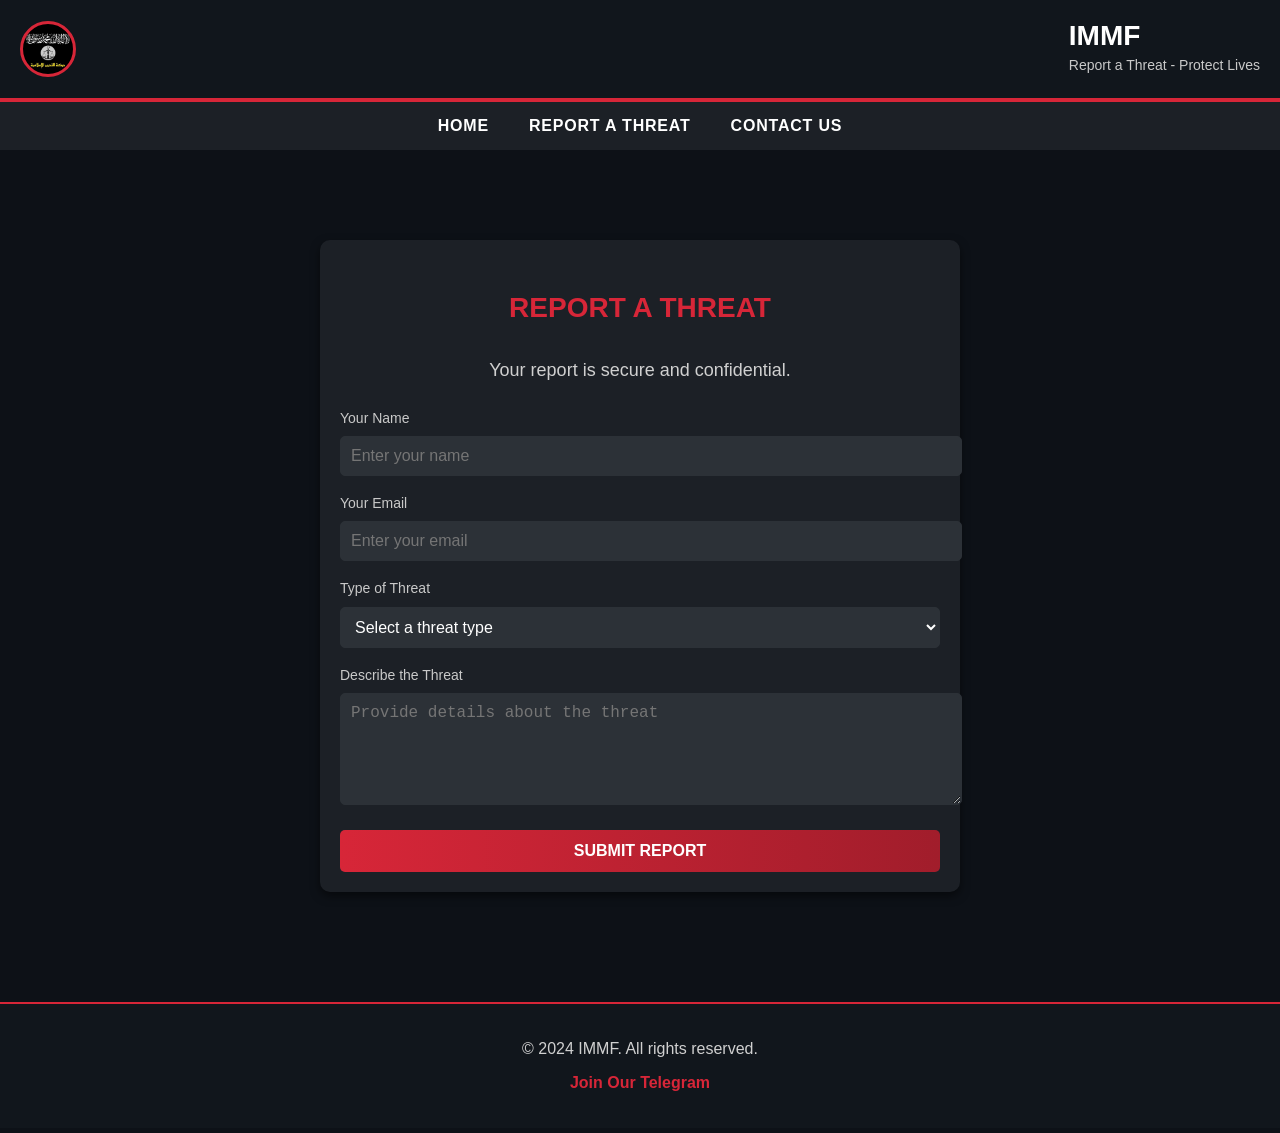
<file: report.html>
<!DOCTYPE html>
<html lang="en">
<head>
  <meta charset="UTF-8">
  <meta name="viewport" content="width=device-width, initial-scale=1.0">
  <title>Report a Threat - IMMF</title>
  <!-- Include reCAPTCHA -->
  <script src="https://www.google.com/recaptcha/api.js" async defer></script>
  <link rel="stylesheet" href="styles.css"> <!-- Linking to styles.css -->
</head>
<body>

<header>
  <div class="logo"></div>
  <div class="title-container">
    <h1>IMMF</h1>
    <p>Report a Threat - Protect Lives</p>
  </div>
</header>

<nav>
  <a href="#home">Home</a>
  <a href="#report">Report a Threat</a>
  <a href="#contact">Contact Us</a>
</nav>

<section id="report" class="content">
  <div class="container">
    <h2>Report a Threat</h2>
    <p>Your report is secure and confidential.</p>

    <form id="reportForm">
      <!-- Name -->
      <div class="form-group">
        <label for="name">Your Name</label>
        <input type="text" id="name" name="name" placeholder="Enter your name" required>
      </div>

      <!-- Email -->
      <div class="form-group">
        <label for="email">Your Email</label>
        <input type="email" id="email" name="email" placeholder="Enter your email" required>
      </div>

      <!-- Threat Type -->
      <div class="form-group">
        <label for="threat-type">Type of Threat</label>
        <select id="threat-type" name="threat-type" required>
          <option value="" disabled selected>Select a threat type</option>
          <option value="physical">Physical Threat</option>
          <option value="cyber">Cyber Threat</option>
          <option value="social">Social Threat</option>
          <option value="other">Other</option>
        </select>
      </div>

      <!-- Description -->
      <div class="form-group">
        <label for="description">Describe the Threat</label>
        <textarea id="description" name="description" rows="5" placeholder="Provide details about the threat" required></textarea>
      </div>

      <!-- reCAPTCHA -->
      <div class="g-recaptcha" data-sitekey="6LcFG6YqAAAAAHyDED5OYLlLTsXNGk13l83inmOL"></div>

      <!-- Submit Button -->
      <button type="submit" class="btn">Submit Report</button>
    </form>
  </div>
</section>

<footer>
  <p>&copy; 2024 IMMF. All rights reserved.</p>
  <p><a href="https://t.me/immfreport" target="_blank">Join Our Telegram</a></p>
</footer>

<script>
  document.getElementById('reportForm').addEventListener('submit', function (e) {
    e.preventDefault();

    const name = document.getElementById('name').value;
    const email = document.getElementById('email').value;
    const threatType = document.getElementById('threat-type').value;
    const description = document.getElementById('description').value;
    const recaptchaResponse = grecaptcha.getResponse();

    if (!recaptchaResponse) {
      alert('Please complete the reCAPTCHA.');
      return;
    }

    fetch('/api/send-report', {
      method: 'POST',
      headers: { 'Content-Type': 'application/json' },
      body: JSON.stringify({
        name,
        email,
        threatType,
        description,
        token: recaptchaResponse,
      }),
    })
      .then(response => response.json())
      .then(data => {
        if (data.success) {
          alert('Report submitted successfully!');
        } else {
          alert(data.error || 'Failed to send the report.');
        }
      })
      .catch(error => {
        console.error('Error:', error);
        alert('An error occurred. Please try again.');
      });
  });
</script>

</body>
</html>
</file>
<file: styles.css>
/* General Styles */
body {
  font-family: 'Arial', sans-serif;
  margin: 0;
  padding: 0;
  background-color: #0d1117;
  color: #ffffff;
  animation: fadeInPage 1.5s ease-in; /* Page Load Fade-in */
}

@keyframes fadeInPage {
  0% {
    opacity: 0;
  }
  100% {
    opacity: 1;
  }
}

/* Header */
header {
  background-color: #11161c;
  padding: 20px;
  display: flex;
  align-items: center;
  justify-content: space-between;
  border-bottom: 4px solid #d72638;
  animation: slideUp 1s forwards; /* Slide in effect for header */
}

@keyframes slideUp {
  0% {
    transform: translateY(-100%);
  }
  100% {
    transform: translateY(0);
  }
}


/* .logo styles for smaller logo */
.logo {
  width: 50px;
  height: 50px;
  background-image: url('immf.jpg'); /* Path to logo */
  background-size: cover;
  background-position: center;
  border-radius: 50%;
  border: 3px solid #d72638;
  margin-right: 10px;
}

/* .logo1 styles for larger logo */
.logo1 {
  width: 140px;
  height: 60px;
  background-image: url('immf.jpg'); /* Same or different path */
  background-size: cover;
  background-position: center;
  border-radius: 50%;
  border: 2px solid #d72638;
  margin-right: 20px;
}
  animation: fadeIn 2s forwards; /* Fade-in for logos */
}

@keyframes fadeIn {
  0% {
    opacity: 0;
  }
  100% {
    opacity: 1;
  }
}

.logo {
  background-image: url('immf.jpg'); /* Path to your first logo image */
}

.logo1 {
  background-image: url('immf.jpg'); /* Path to your second logo image */
}

/* Title Container */
.title-container {
  display: flex;
  flex-direction: column;
  align-items: flex-start;
  justify-content: center;
  padding-left: 20px;
}

header h1 {
  font-size: 28px;
  margin: 0;
  font-weight: bold;
  text-transform: uppercase;
  color: white;
  animation: typing 3s steps(40) 1s forwards; /* Typing animation for title */
}

@keyframes typing {
  0% {
    width: 0;
  }
  100% {
    width: 100%;
  }
}

header p {
  font-size: 14px;
  margin: 5px 0;
  color: #c9c9c9;
}

/* Navigation Bar */
nav {
  display: flex;
  justify-content: center;
  background-color: #1c2026;
  padding: 15px 0;
  animation: slideIn 1s forwards;
}

@keyframes slideIn {
  0% {
    transform: translateX(-100%);
  }
  100% {
    transform: translateX(0);
  }
}

nav a {
  color: #ffffff;
  text-decoration: none;
  margin: 0 20px;
  font-size: 16px;
  font-weight: bold;
  text-transform: uppercase;
  letter-spacing: 0.8px;
  transition: color 0.3s ease;
}

nav a:hover {
  color: #d72638;
}

/* Hero Section */
.hero {
  height: 70vh;
  display: flex;
  align-items: center;
  justify-content: center;
  position: relative;
  animation: fadeInUp 1.5s ease-out forwards;
}

@keyframes fadeInUp {
  0% {
    opacity: 0;
    transform: translateY(20px);
  }
  100% {
    opacity: 1;
    transform: translateY(0);
  }
}

.hero::after {
  content: '';
  position: absolute;
  top: 0;
  left: 0;
  right: 0;
  bottom: 0;
  background: rgba(0, 0, 0, 0.5);
}

.hero-content {
  z-index: 2;
  text-align: center;
  color: #ffffff;
}

.hero h2 {
  font-size: 48px;
  font-weight: bold;
  text-transform: uppercase;
  letter-spacing: 1.5px;
  margin: 0;
}

.hero p {
  font-size: 20px;
  margin: 15px 0 30px;
}

/* CTA Button Animation */
.cta-button {
  background-color: #d72638;
  color: #ffffff;
  padding: 15px 40px;
  font-size: 18px;
  font-weight: bold;
  text-transform: uppercase;
  border: none;
  border-radius: 5px;
  cursor: pointer;
  text-decoration: none;
  transition: background-color 0.3s, transform 0.3s;
}

.cta-button:hover {
  background-color: #a11d2b;
  transform: scale(1.05); /* Grow on hover */
}

/* Content Section */
.content {
  padding: 50px 20px;
  max-width: 1200px;
  margin: 0 auto;
  line-height: 1.8;
  opacity: 0;
  transform: translateY(20px);
  animation: fadeInUp 1s ease-out forwards;
}

.content h2 {
  font-size: 36px;
  font-weight: bold;
  text-transform: uppercase;
  color: #d72638;
  margin-bottom: 20px;
  text-align: center;
}

.content p {
  font-size: 18px;
  margin: 15px 0;
  color: #d0d0d0;
}

/* Form */
.container {
  max-width: 600px;
  margin: 40px auto;
  padding: 20px;
  background-color: #1c2026;
  border-radius: 10px;
  box-shadow: 0 4px 10px rgba(0, 0, 0, 0.5);
}

.container h2 {
  font-size: 28px;
  text-align: center;
  color: #d72638;
  margin-bottom: 20px;
}

.container p {
  text-align: center;
  margin-bottom: 20px;
  color: #d0d0d0;
}

.form-group {
  margin-bottom: 15px;
}

.form-group label {
  display: block;
  font-size: 14px;
  color: #c9c9c9;
  margin-bottom: 5px;
}

.form-group input,
.form-group textarea,
.form-group select {
  width: 100%;
  padding: 10px;
  font-size: 16px;
  border: 1px solid #2c3137;
  border-radius: 5px;
  background-color: #2c3137;
  color: #ffffff;
}

.form-group textarea {
  resize: vertical;
}

.btn {
  display: block;
  width: 100%;
  padding: 12px;
  font-size: 16px;
  font-weight: bold;
  text-transform: uppercase;
  background: linear-gradient(to right, #d72638, #a11d2b);
  border: none;
  border-radius: 5px;
  color: #ffffff;
  cursor: pointer;
  text-align: center;
}

.btn:hover {
  background: #a11d2b;
}

/* Footer */
footer {
  margin-top: 20px;
  text-align: center;
  padding: 20px;
  background-color: #11161c;
  color: #d0d0d0;
  border-top: 2px solid #d72638;
  transform: translateY(100%);
  animation: slideUp 0.8s forwards;
}

footer a {
  color: #d72638;
  text-decoration: none;
  font-weight: bold;
}

footer a:hover {
  color: #a11d2b;
}
</file>
